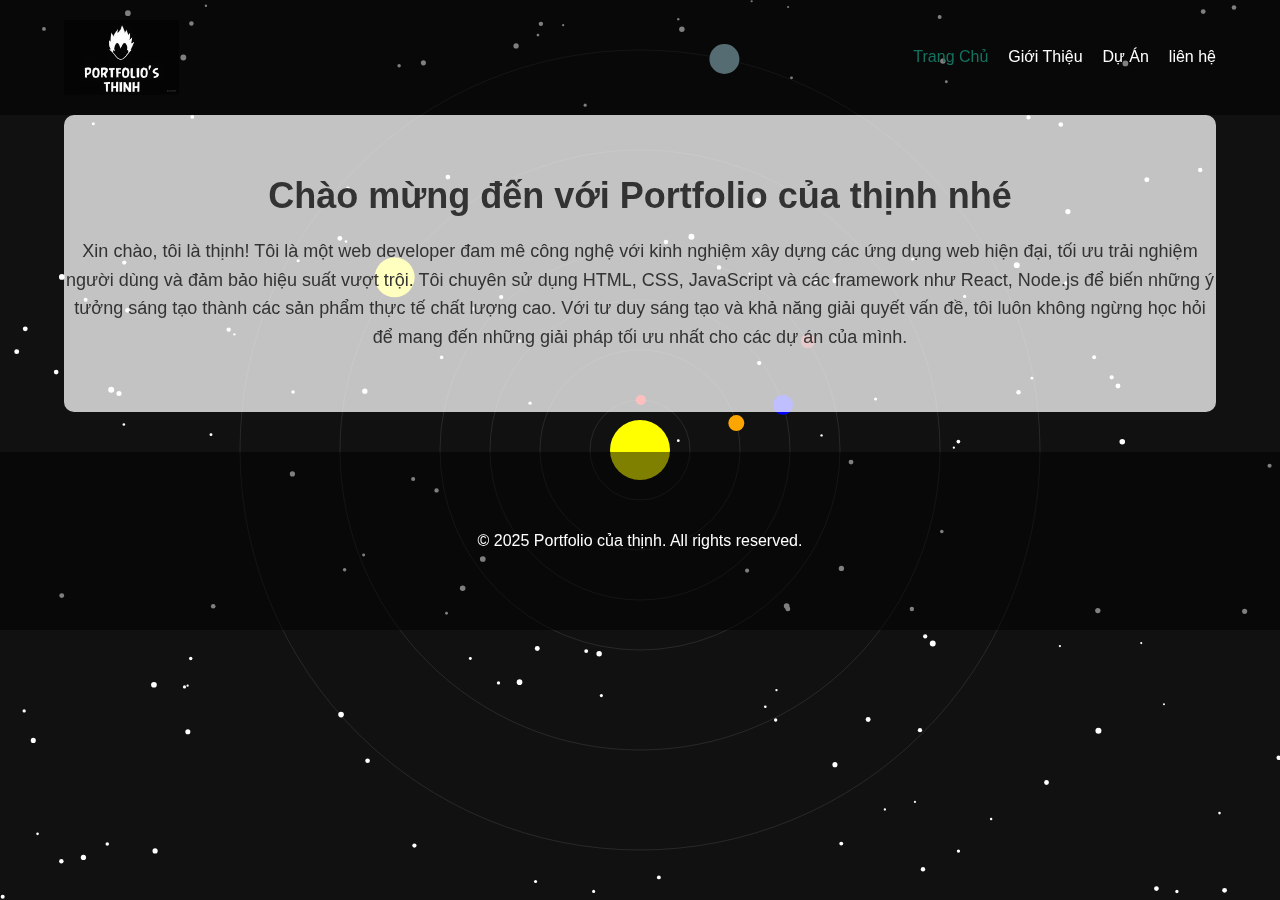
<file: index.html>
<!DOCTYPE html>
<html lang="vi">
<head>
  <meta charset="UTF-8">
  <meta name="viewport" content="width=device-width, initial-scale=1">
  <title>Portfolio - Trang Chủ</title>
  <link rel="stylesheet" href="style.css">
</head>
<body>
  <!-- Canvas cho hiệu ứng nền -->
  <canvas id="backgroundCanvas"></canvas>

  <!-- Header & Navigation -->
  <header>
    <nav>
       <img src="snapedit_1742639027418-removebg-preview.png" alt="Logo của thịnh" id="bruh" style="width:10%;height:10%;">
      <ul>
        <li><a href="index.html" class="active">Trang Chủ</a></li>
        <li><a href="about.html">Giới Thiệu</a></li>
        <li><a href="projects.html">Dự Án</a></li>
        <li><a href="contact.html">liên hệ</a></li>
      </ul>
    </nav>
  </header>

  <!-- Nội dung Trang chủ -->
  <section id="home" class="container">
    <h2>Chào mừng đến với Portfolio của <a href="https://www.facebook.com/trong.thinh.379410" target="_blank">thịnh</a> nhé</h2>
    <p>Xin chào, tôi là thịnh!
      Tôi là một web developer đam mê công nghệ với kinh nghiệm xây dựng các ứng dụng web hiện đại, tối ưu trải nghiệm người dùng và đảm bảo hiệu suất vượt trội. Tôi chuyên sử dụng HTML, CSS, JavaScript và các framework như React, Node.js để biến những ý tưởng sáng tạo thành các sản phẩm thực tế chất lượng cao. Với tư duy sáng tạo và khả năng giải quyết vấn đề, tôi luôn không ngừng học hỏi để mang đến những giải pháp tối ưu nhất cho các dự án của mình.</p>
  </section>

  <!-- Footer -->
  <footer>
    <div class="container">
      <p>&copy; 2025 Portfolio của thịnh. All rights reserved.</p>
    </div>
  </footer>

  <script src="script.js"></script>
</body>
</html>
</file>
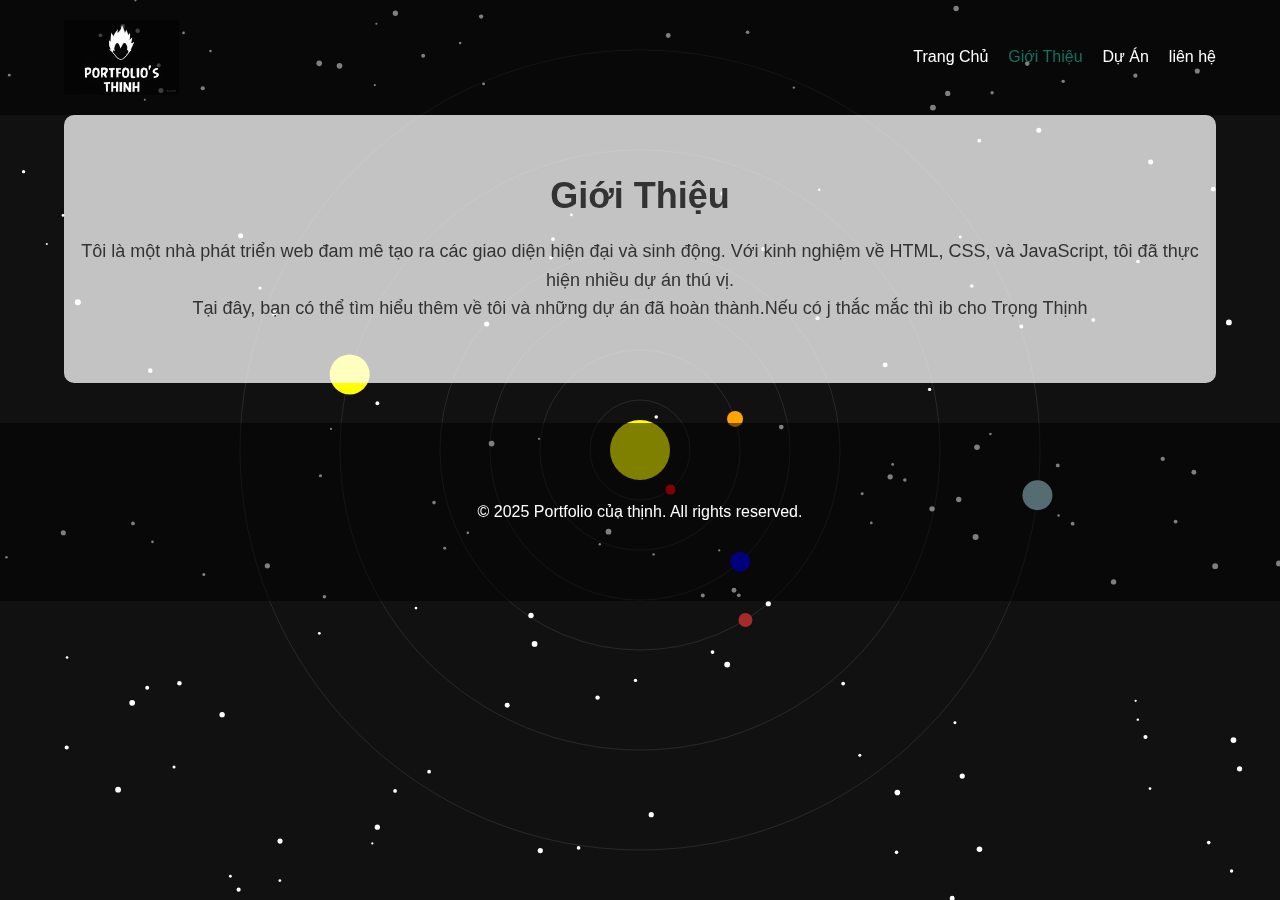
<file: about.html>
<!DOCTYPE html>
<html lang="vi">
<head>
  <meta charset="UTF-8">
  <meta name="viewport" content="width=device-width, initial-scale=1">
  <title>Portfolio - Giới Thiệu</title>
  <link rel="stylesheet" href="style.css">
</head>
<body>
  <!-- Canvas cho hiệu ứng nền -->
  <canvas id="backgroundCanvas"></canvas>

  <!-- Header & Navigation -->
  <header>
    <nav>
      <img src="snapedit_1742639027418-removebg-preview.png" alt="Logo của thịnh" id="bruh" style="width:10%;height:10%;">
      <ul>
        <li><a href="index.html">Trang Chủ</a></li>
        <li><a href="about.html" class="active">Giới Thiệu</a></li>
        <li><a href="projects.html">Dự Án</a></li>
        <li><a href="contact.html">liên hệ</a></li>
      </ul>
    </nav>
  </header>

  <!-- Nội dung Giới thiệu -->
  <section id="about" class="container">
    <h2>Giới Thiệu</h2>
    <p>Tôi là một nhà phát triển web đam mê tạo ra các giao diện hiện đại và sinh động. Với kinh nghiệm về HTML, CSS, và JavaScript, tôi đã thực hiện nhiều dự án thú vị.</p>
    <p>Tại đây, bạn có thể tìm hiểu thêm về tôi và những dự án đã hoàn thành.Nếu có j thắc mắc thì ib cho <a href="https://www.facebook.com/trong.thinh.379410" target="_">Trọng Thịnh</a></p>
  </section>

  <!-- Footer -->
  <footer>
    <div class="container">
      <p>&copy; 2025 Portfolio của thịnh. All rights reserved.</p>
    </div>
  </footer>

  <script src="script.js"></script>
</body>
</html>
</file>
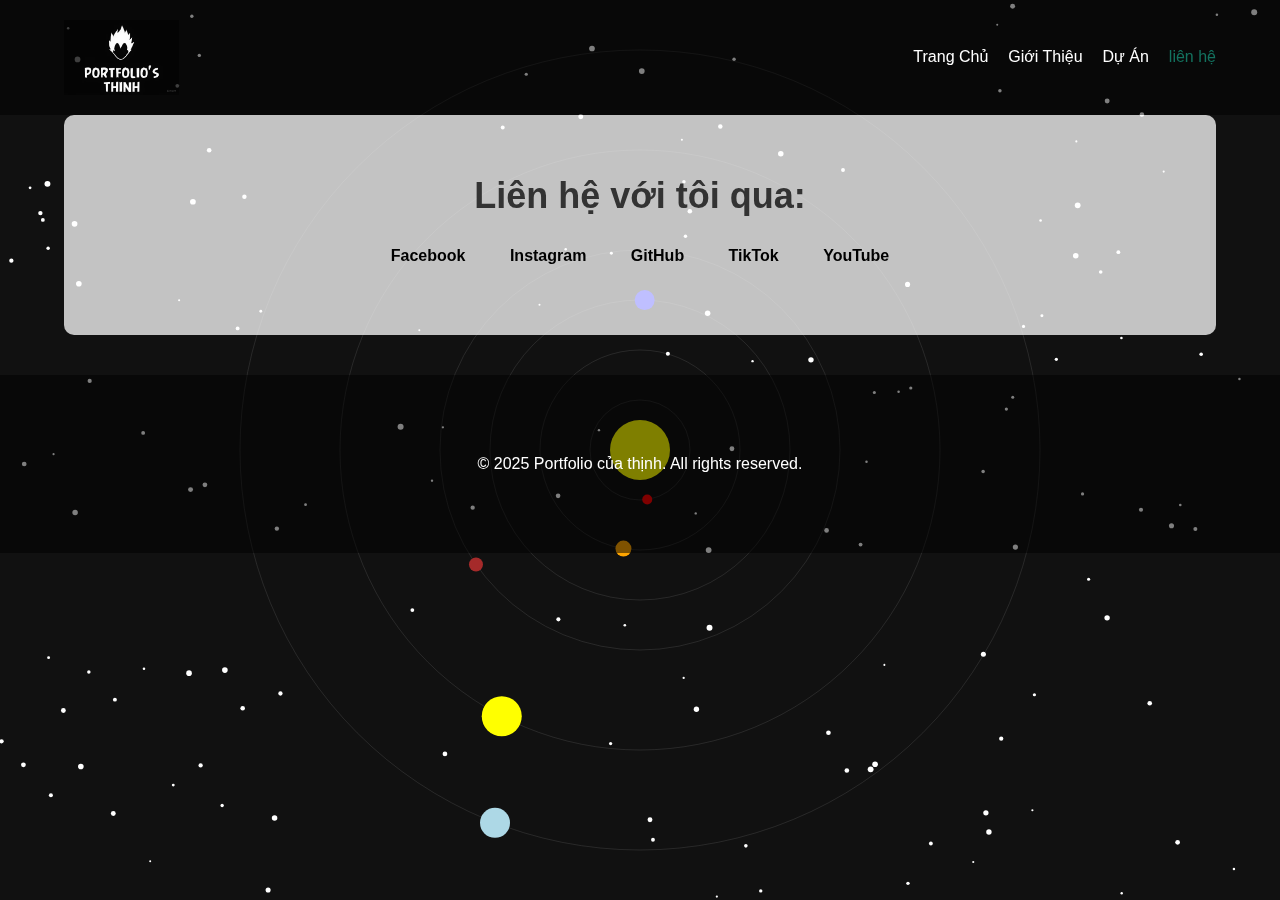
<file: contact.html>
<!DOCTYPE html>
<html lang="vi">
<head>
    <meta charset="UTF-8">
    <meta name="viewport" content="width=device-width, initial-scale=1">
    <title>Portfolio - Liên hệ </title>
    <link rel="stylesheet" href="style.css">
</head>
<body>
<!-- Canvas cho hiệu ứng nền -->
<canvas id="backgroundCanvas"></canvas>

<!-- Header & Navigation -->
<header>
    <nav>
        <img src="snapedit_1742639027418-removebg-preview.png" alt="Logo của thịnh" id="bruh" style="width:10%;height:10%;">
        <ul>
            <li><a href="index.html">Trang Chủ</a></li>
            <li><a href="about.html">Giới Thiệu</a></li>
            <li><a href="projects.html">Dự Án</a></li>
            <li><a href="contact.html" class="active">liên hệ</a></li>
        </ul>
    </nav>
</header>

<!-- Nội dung Trang chủ -->
<section id="contact" class="container">
    <h2>Liên hệ với tôi qua:</h2>
    <div class="social-buttons">
        <button class="button facebook"><a href="https://www.facebook.com/trong.thinh.379410" target="_blank">Facebook</a></button>
        <button class="button instagram"><a href="https://www.instagram.com/trongthinhm/" target="_blank">Instagram</a></button>
        <button class="button github"><a href="https://github.com/maitrongthinh" target="_blank">GitHub</a></button>
        <button class="button tiktok"><a href="https://www.tiktok.com/@em_la_dev" target="_blank">TikTok</a></button>
        <button class="button youtube"><a href="https://www.youtube.com/@Tr%E1%BB%8DngTh%E1%BB%8BnhMai11" target="_blank">YouTube</a></button>
    </div>
</section>

<!-- Footer -->
<footer>
    <div class="container">
        <p>&copy; 2025 Portfolio của thịnh. All rights reserved.</p>
    </div>
</footer>

<script src="script.js"></script>
</body>
</html>
</file>
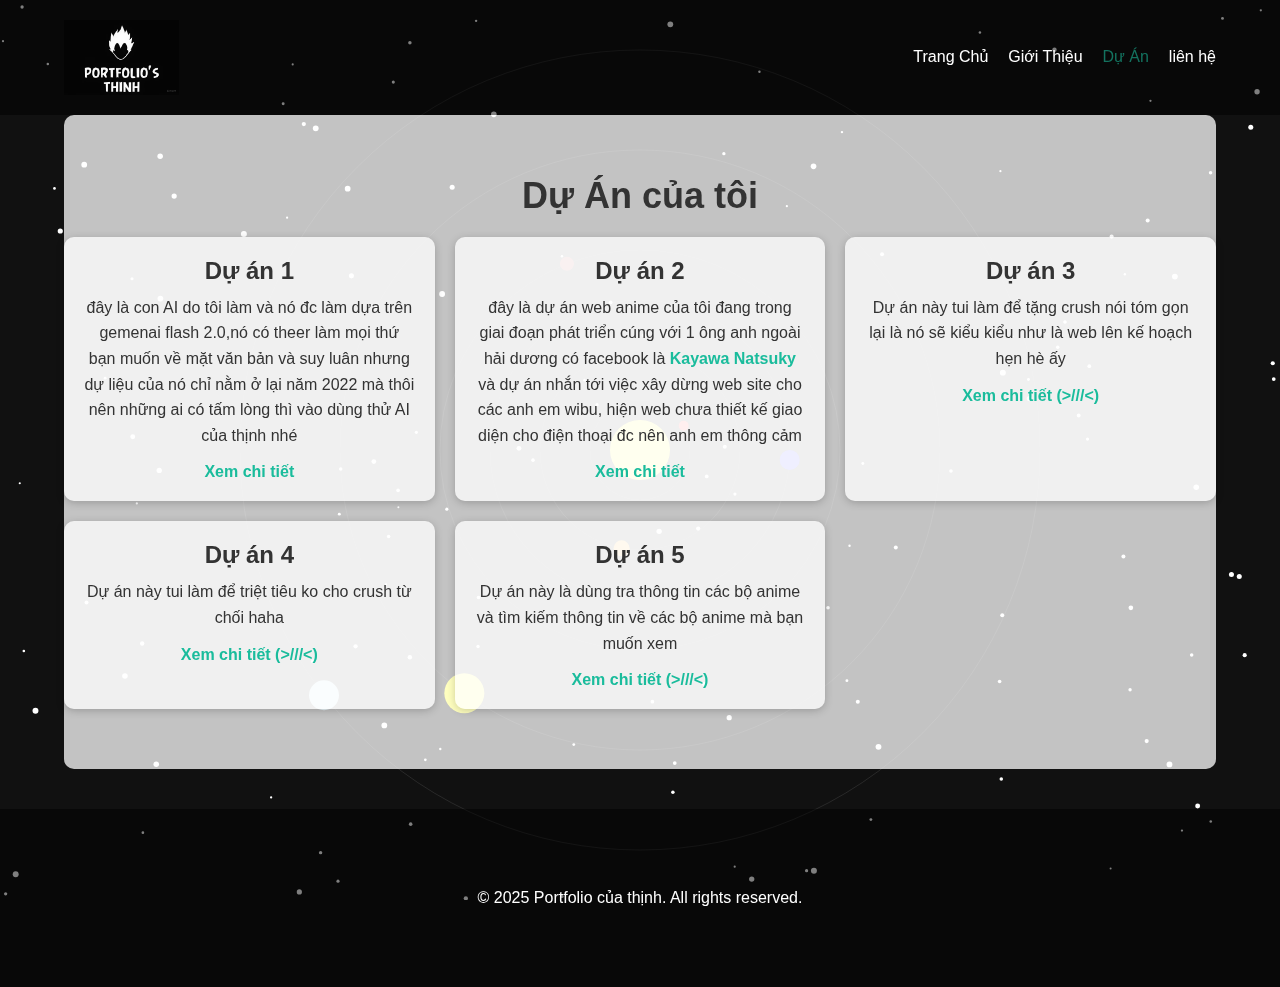
<file: projects.html>
<!DOCTYPE html>
<html lang="vi">
<head>
  <meta charset="UTF-8">
  <meta name="viewport" content="width=device-width, initial-scale=1">
  <title>Portfolio - Dự Án</title>
  <link rel="stylesheet" href="style.css">
</head>
<body>
  <!-- Canvas cho hiệu ứng nền -->
  <canvas id="backgroundCanvas"></canvas>

  <!-- Header & Navigation -->
  <header>
    <nav>
      <img src="snapedit_1742639027418-removebg-preview.png" alt="Logo của thịnh" id="bruh" style="width:10%;height:10%;">
      <ul>
        <li><a href="index.html">Trang Chủ</a></li>
        <li><a href="about.html">Giới Thiệu</a></li>
        <li><a href="projects.html" class="active">Dự Án</a></li>
        <li><a href="contact.html">liên hệ</a></li>
      </ul>
    </nav>
  </header>

  <!-- Nội dung Dự án -->
  <section id="projects" class="container">
    <h2>Dự Án của tôi</h2>
    <div class="projects-grid">
      <div class="project-card">
        <h3>Dự án 1</h3>
        <p>đây là con AI do tôi làm và nó đc làm dựa trên gemenai flash 2.0,nó có theer làm mọi thứ bạn muốn về mặt văn bản và suy luân nhưng dự liệu của nó chỉ nằm ở lại năm 2022 mà thôi nên những ai có tấm lòng thì vào dùng thử AI của thịnh nhé</p>
        <a href="http://thinhdz.fwh.is/" target="_blank">Xem chi tiết</a>
      </div>
      <div class="project-card">
        <h3>Dự án 2</h3>
        <p>đây là dự án web anime của tôi đang trong giai đoạn phát triển cúng với 1 ông anh ngoài hải dương có facebook là <a href="https://www.facebook.com/kayawa.natsuky" target="_blank">Kayawa Natsuky</a> và dự án nhắn tới việc xây dừng web site cho các anh em wibu, hiện web chưa thiết kế giao diện cho điện thoại đc nên anh em thông cảm </p>
        <a href="https://animextreme.github.io/" target="_blank">Xem chi tiết</a>
      </div>
      <div class="project-card">
        <h3>Dự án 3</h3>
        <p>Dự án này tui làm để tặng crush nói tóm gọn lại là nó sẽ kiểu kiểu như là web lên kế hoạch hẹn hè ấy </p>
        <a href="https://maitrongthinh.github.io/quatang.githud.io/" target="_blank">Xem chi tiết (>///<)</a>
      </div>
      <div class="project-card">
        <h3>Dự án 4</h3>
        <p>Dự án này tui làm để triệt tiêu ko cho crush từ chối haha </p>
        <a href="https://maitrongthinh.github.io/trahoi.githud.io/" target="_blank">Xem chi tiết (>///<)</a>
      </div>
      <div class="project-card">
        <h3>Dự án 5</h3>
        <p>Dự án này là dùng tra thông tin các bộ anime và tìm kiếm thông tin về các bộ anime mà bạn muốn xem  </p>
        <a href="https://maitrongthinh.github.io/anime-info/" target="_blank">Xem chi tiết (>///<)</a>
      </div>
      <!-- Bạn có thể thêm nhiều dự án khác tại đây -->
    </div>
  </section>

  <!-- Footer -->
  <footer>
    <div class="container">
      <p>&copy; 2025 Portfolio của thịnh. All rights reserved.</p>
    </div>
  </footer>

  <script src="script.js"></script>
</body>
</html>
</file>
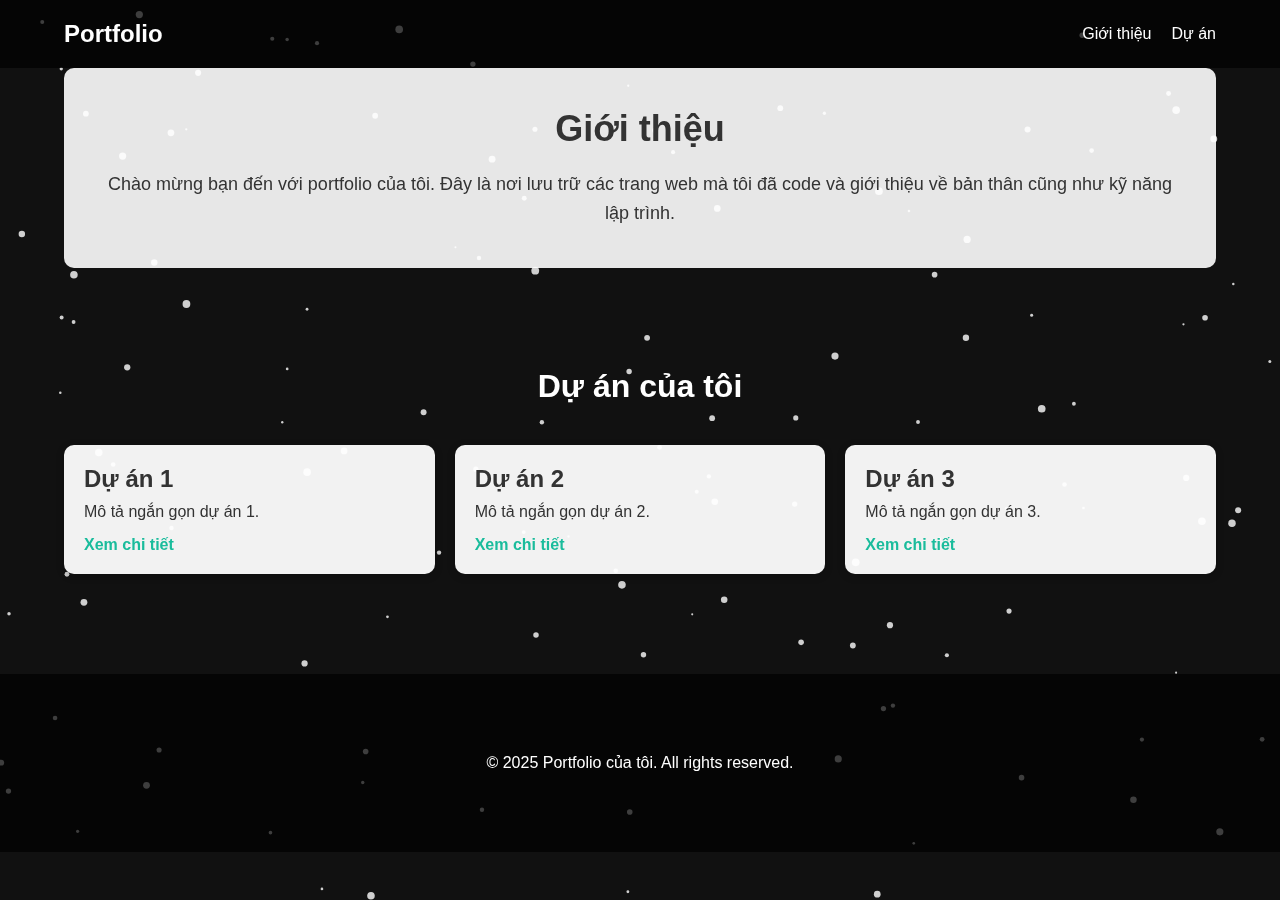
<file: san-pham.html>
<!DOCTYPE html>
<html lang="vi">
<head>
  <meta charset="UTF-8">
  <meta name="viewport" content="width=device-width, initial-scale=1">
  <title>Portfolio của Tôi</title>
  <style>
    /* Reset & cấu hình chung */
    * {
      margin: 0;
      padding: 0;
      box-sizing: border-box;
    }
    body {
      font-family: 'Segoe UI', Tahoma, Geneva, Verdana, sans-serif;
      color: #333;
      background-color: #111;
      position: relative;
      min-height: 100vh;
      overflow-x: hidden;
    }
    /* Canvas nền */
    #backgroundCanvas {
      position: fixed;
      top: 0;
      left: 0;
      z-index: -1;
    }
    /* Header & Navigation */
    header {
      background: rgba(0, 0, 0, 0.7);
      padding: 20px 0;
      position: sticky;
      top: 0;
      width: 100%;
      z-index: 2;
    }
    header nav {
      width: 90%;
      max-width: 1200px;
      margin: auto;
      display: flex;
      justify-content: space-between;
      align-items: center;
    }
    header nav h1 {
      color: #fff;
      font-size: 24px;
    }
    header nav ul {
      list-style: none;
      display: flex;
    }
    header nav ul li {
      margin-left: 20px;
    }
    header nav ul li a {
      color: #fff;
      text-decoration: none;
      font-size: 16px;
      transition: color 0.3s;
    }
    header nav ul li a:hover {
      color: #1abc9c;
    }
    /* Container chung */
    .container {
      width: 90%;
      max-width: 1200px;
      margin: auto;
      padding: 60px 0;
    }
    /* Phần giới thiệu */
    #intro {
      text-align: center;
      background: rgba(255, 255, 255, 0.9);
      border-radius: 10px;
      padding: 40px;
      margin-bottom: 40px;
    }
    #intro h2 {
      font-size: 36px;
      margin-bottom: 20px;
    }
    #intro p {
      font-size: 18px;
      line-height: 1.6;
    }
    /* Phần dự án */
    #projects h2 {
      text-align: center;
      font-size: 32px;
      margin-bottom: 40px;
      color: #fff;
    }
    .projects-grid {
      display: grid;
      grid-template-columns: repeat(auto-fit, minmax(280px, 1fr));
      gap: 20px;
    }
    .project-card {
      background: rgba(255, 255, 255, 0.95);
      padding: 20px;
      border-radius: 10px;
      box-shadow: 0 2px 8px rgba(0, 0, 0, 0.2);
      transition: transform 0.3s, box-shadow 0.3s;
    }
    .project-card:hover {
      transform: translateY(-5px);
      box-shadow: 0 4px 12px rgba(0, 0, 0, 0.3);
    }
    .project-card h3 {
      font-size: 24px;
      margin-bottom: 10px;
    }
    .project-card p {
      font-size: 16px;
      margin-bottom: 15px;
    }
    .project-card a {
      text-decoration: none;
      color: #1abc9c;
      font-weight: bold;
      transition: color 0.3s;
    }
    .project-card a:hover {
      color: #16a085;
    }
    /* Footer */
    footer {
      background: rgba(0, 0, 0, 0.7);
      color: #fff;
      text-align: center;
      padding: 20px 0;
      margin-top: 40px;
    }
  </style>
</head>
<body>
  <!-- Canvas cho hiệu ứng nền -->
  <canvas id="backgroundCanvas"></canvas>

  <!-- Header -->
  <header>
    <nav>
      <h1>Portfolio</h1>
      <ul>
        <li><a href="#intro">Giới thiệu</a></li>
        <li><a href="#projects">Dự án</a></li>
      </ul>
    </nav>
  </header>

  <!-- Phần giới thiệu -->
  <section id="intro" class="container">
    <h2>Giới thiệu</h2>
    <p>Chào mừng bạn đến với portfolio của tôi. Đây là nơi lưu trữ các trang web mà tôi đã code và giới thiệu về bản thân cũng như kỹ năng lập trình.</p>
  </section>

  <!-- Phần dự án -->
  <section id="projects" class="container">
    <h2>Dự án của tôi</h2>
    <div class="projects-grid">
      <div class="project-card">
        <h3>Dự án 1</h3>
        <p>Mô tả ngắn gọn dự án 1.</p>
        <a href="#" target="_blank">Xem chi tiết</a>
      </div>
      <div class="project-card">
        <h3>Dự án 2</h3>
        <p>Mô tả ngắn gọn dự án 2.</p>
        <a href="#" target="_blank">Xem chi tiết</a>
      </div>
      <div class="project-card">
        <h3>Dự án 3</h3>
        <p>Mô tả ngắn gọn dự án 3.</p>
        <a href="#" target="_blank">Xem chi tiết</a>
      </div>
      <!-- Thêm dự án khác nếu cần -->
    </div>
  </section>

  <!-- Footer -->
  <footer>
    <div class="container">
      <p>&copy; 2025 Portfolio của tôi. All rights reserved.</p>
    </div>
  </footer>

  <script>
    /* Hiệu ứng Canvas - Particle Effect */
    const canvas = document.getElementById('backgroundCanvas');
    const ctx = canvas.getContext('2d');
    let particlesArray = [];

    // Cài đặt kích thước canvas
    function initCanvas() {
      canvas.width = window.innerWidth;
      canvas.height = window.innerHeight;
    }
    initCanvas();
    window.addEventListener('resize', () => {
      initCanvas();
      initParticles();
    });

    // Định nghĩa Particle
    class Particle {
      constructor() {
        this.x = Math.random() * canvas.width;
        this.y = Math.random() * canvas.height;
        this.size = Math.random() * 3 + 1;
        this.speedX = Math.random() * 2 - 1;
        this.speedY = Math.random() * 2 - 1;
      }
      update() {
        this.x += this.speedX;
        this.y += this.speedY;
        // Nếu va chạm với biên thì đảo hướng
        if(this.x < 0 || this.x > canvas.width) this.speedX *= -1;
        if(this.y < 0 || this.y > canvas.height) this.speedY *= -1;
      }
      draw() {
        ctx.fillStyle = 'rgba(255,255,255,0.8)';
        ctx.beginPath();
        ctx.arc(this.x, this.y, this.size, 0, Math.PI * 2);
        ctx.fill();
      }
    }

    // Khởi tạo mảng particles
    function initParticles() {
      particlesArray = [];
      let numberOfParticles = Math.floor((canvas.width * canvas.height) / 9000);
      for (let i = 0; i < numberOfParticles; i++){
        particlesArray.push(new Particle());
      }
    }
    initParticles();

    // Vẽ và cập nhật particles
    function animate() {
      ctx.clearRect(0, 0, canvas.width, canvas.height);
      for (let particle of particlesArray) {
        particle.update();
        particle.draw();
      }
      requestAnimationFrame(animate);
    }
    animate();

    /* Hiệu ứng cuộn mượt (Smooth Scrolling) cho navigation */
    document.querySelectorAll('a[href^="#"]').forEach(anchor => {
      anchor.addEventListener('click', function(e) {
        e.preventDefault();
        document.querySelector(this.getAttribute('href')).scrollIntoView({
          behavior: 'smooth'
        });
      });
    });
  </script>
</body>
</html>
</file>
<file: style.css>
/* Reset & cấu hình chung */
* {
  margin: 0;
  padding: 0;
  box-sizing: border-box;
}
body {
  font-family: 'Segoe UI', Tahoma, Geneva, Verdana, sans-serif;
  background-color: #111;
  color: #333;
  position: relative;
  min-height: 100vh;
  overflow-x: hidden;
}

/* Canvas nền */
#backgroundCanvas {
  position: fixed;
  top: 0;
  left: 0;
  z-index: -1;
}

/* Header & Navigation */
header {
  background: rgba(0, 0, 0, 0.5);
  padding: 20px 0;
  position: sticky;
  top: 0;
  width: 100%;
  z-index: 2;
}
header nav {
  width: 90%;
  max-width: 1200px;
  margin: auto;
  display: flex;
  justify-content: space-between;
  align-items: center;
}
header nav h1 a {
  color: #fff;
  text-decoration: none;
  font-size: 24px;
}
header nav ul {
  list-style: none;
  display: flex;
}
header nav ul li {
  margin-left: 20px;
  position: relative;
}
header nav ul li::after {
  content: "";
  position: absolute;
  width: 100%;
  height: 2px;
  background-color: #1abc9c;
  bottom: -2px;
  left: 0;
  transform: scaleX(0);
  transition: transform 0.3s ease;
}
header nav ul li:hover::after {
  transform: scaleX(1);
}
header nav ul li a {
  color: #fff;
  text-decoration: none;
  font-size: 16px;
  transition: color 0.3s;
}
header nav ul li a:hover {
  color: #1abc9c;
}

/* Container chung */
.container {
  width: 90%;
  max-width: 1200px;
  margin: auto;
  padding: 60px 0;
  text-align: center;
}
#contact {
  width: 90%;
  max-width: 1200px;
  margin: auto;
  padding: 60px 0;
  margin-bottom: 40px;
  text-align: center;
}
#contact div button {
  border: none;
  background-color: transparent;
  padding: 10px 20px;
  cursor: pointer;
  font-weight: bold;
  transition: background-color 0.3s;
  font-size: 16px;
}

button.social-button {
  border: none;
  padding: 10px 20px;
  cursor: pointer;
  font-weight: bold;
  transition: background-color 0.3s;
  background-color: #1abc9c;
  color: #000;
}

a {
  color: inherit;
  text-decoration: none;
  position: relative;
}

a::after {
  content: "";
  position: absolute;
  width: 100%;
  height: 2px;
  background-color: #1abc9c;
  bottom: -2px;
  left: 0;
  transform: scaleX(0);
  transition: transform 0.3s ease;
}

a:hover::after {
  transform: scaleX(1);
}
/* Phần nội dung chung */
section {
  background: rgba(255, 255, 255, 0.75);
  border-radius: 10px;
  padding: 40px;
  margin-bottom: 40px;
  text-align: center;
}
section h2 {
  font-size: 36px;
  margin-bottom: 20px;
}
section p {
  font-size: 18px;
  line-height: 1.6;
}

/* Projects Grid */
.projects-grid {
  display: grid;
  grid-template-columns: repeat(auto-fit, minmax(280px, 1fr));
  gap: 20px;
}
.project-card {
  background: rgba(255, 255, 255, 0.75);
  padding: 20px;
  border-radius: 10px;
  box-shadow: 0 2px 8px rgba(0,0,0,0.2);
  transition: transform 0.3s, box-shadow 0.3s;
}
.project-card:hover {
  transform: translateY(-5px);
  box-shadow: 0 4px 12px rgba(0, 0, 0, 0.3);
}
.project-card h3 {
  font-size: 24px;
  margin-bottom: 10px;
}
.project-card p {
  font-size: 16px;
  margin-bottom: 15px;
}
.project-card a {
  text-decoration: none;
  color: #1abc9c;
  font-weight: bold;
  transition: color 0.3s;
}
.project-card a:hover {
  color: #16a085;
}

/* Footer */
footer {
  background: rgba(0, 0, 0, 0.5);
  color: #fff;
  text-align: center;
  padding: 20px 0;
  margin-top: 40px;
}
.active {
  color: rgb(19, 114, 95);
}
</file>
